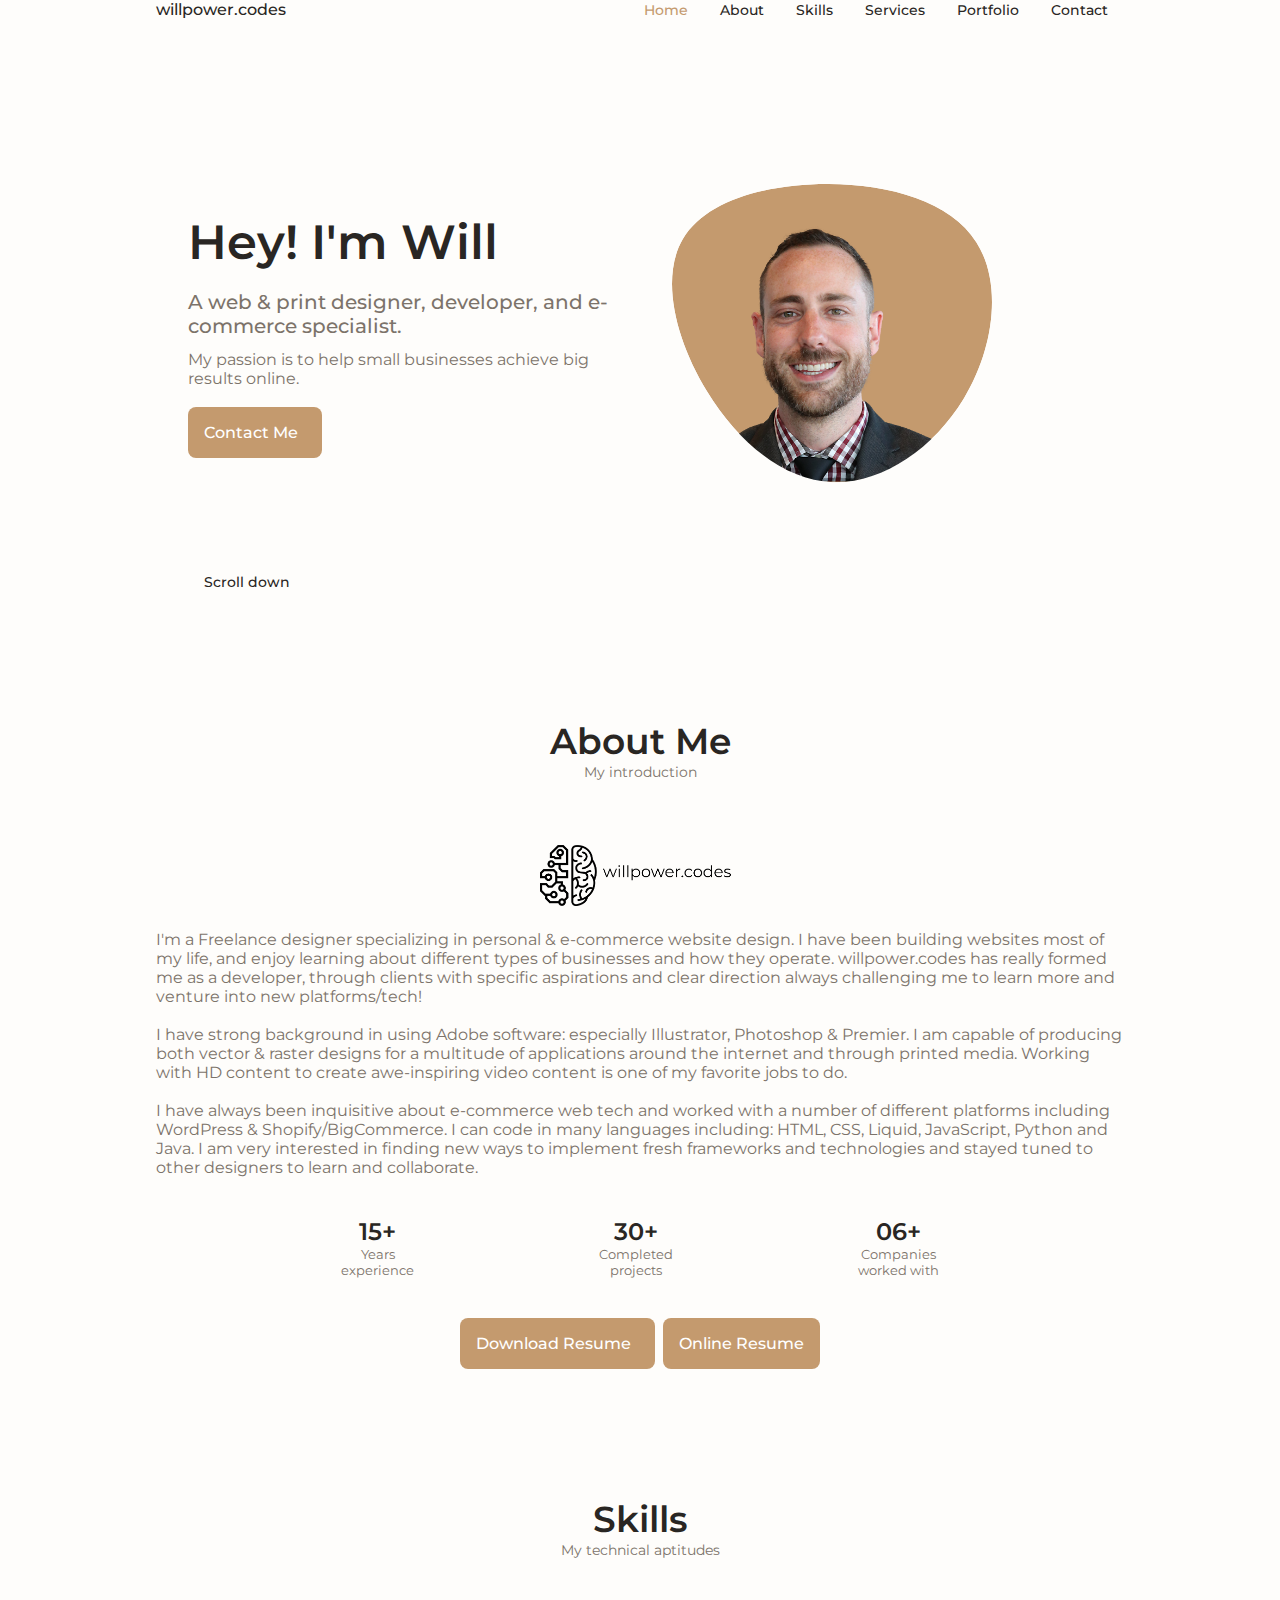
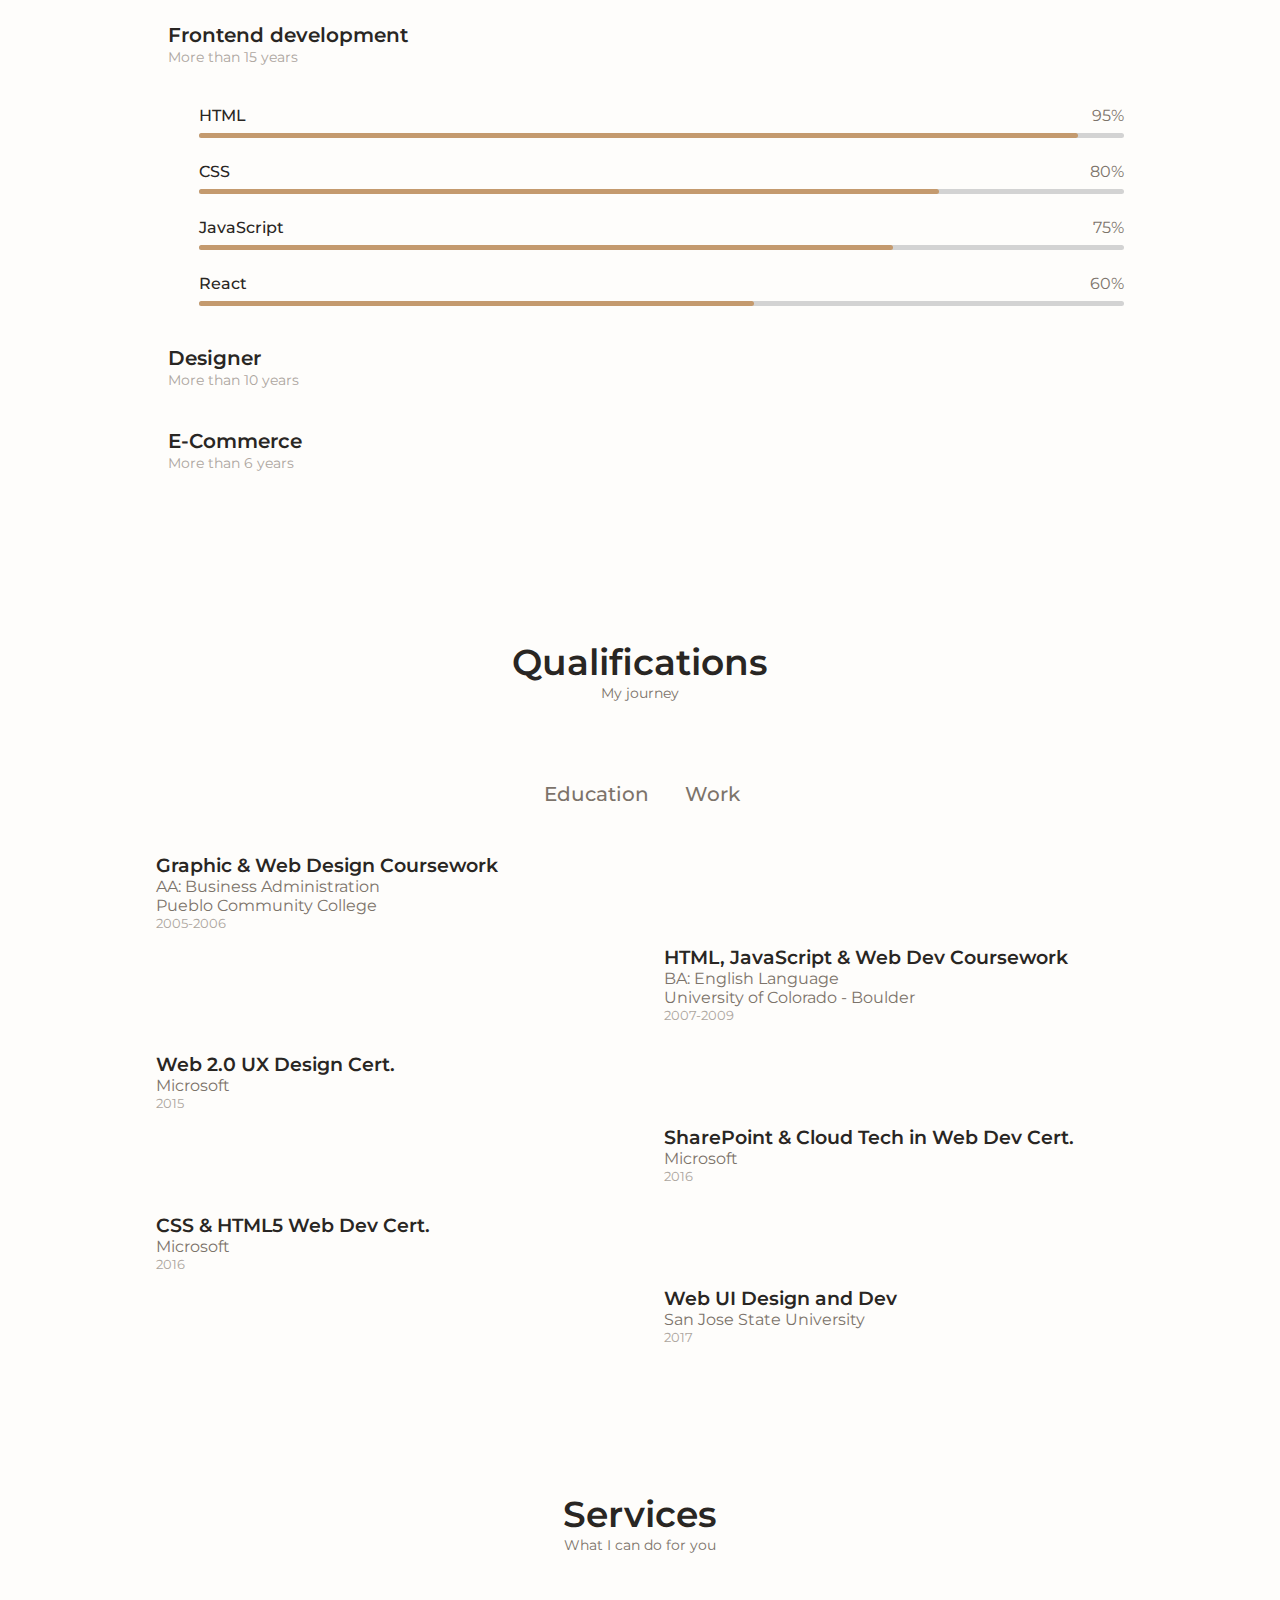
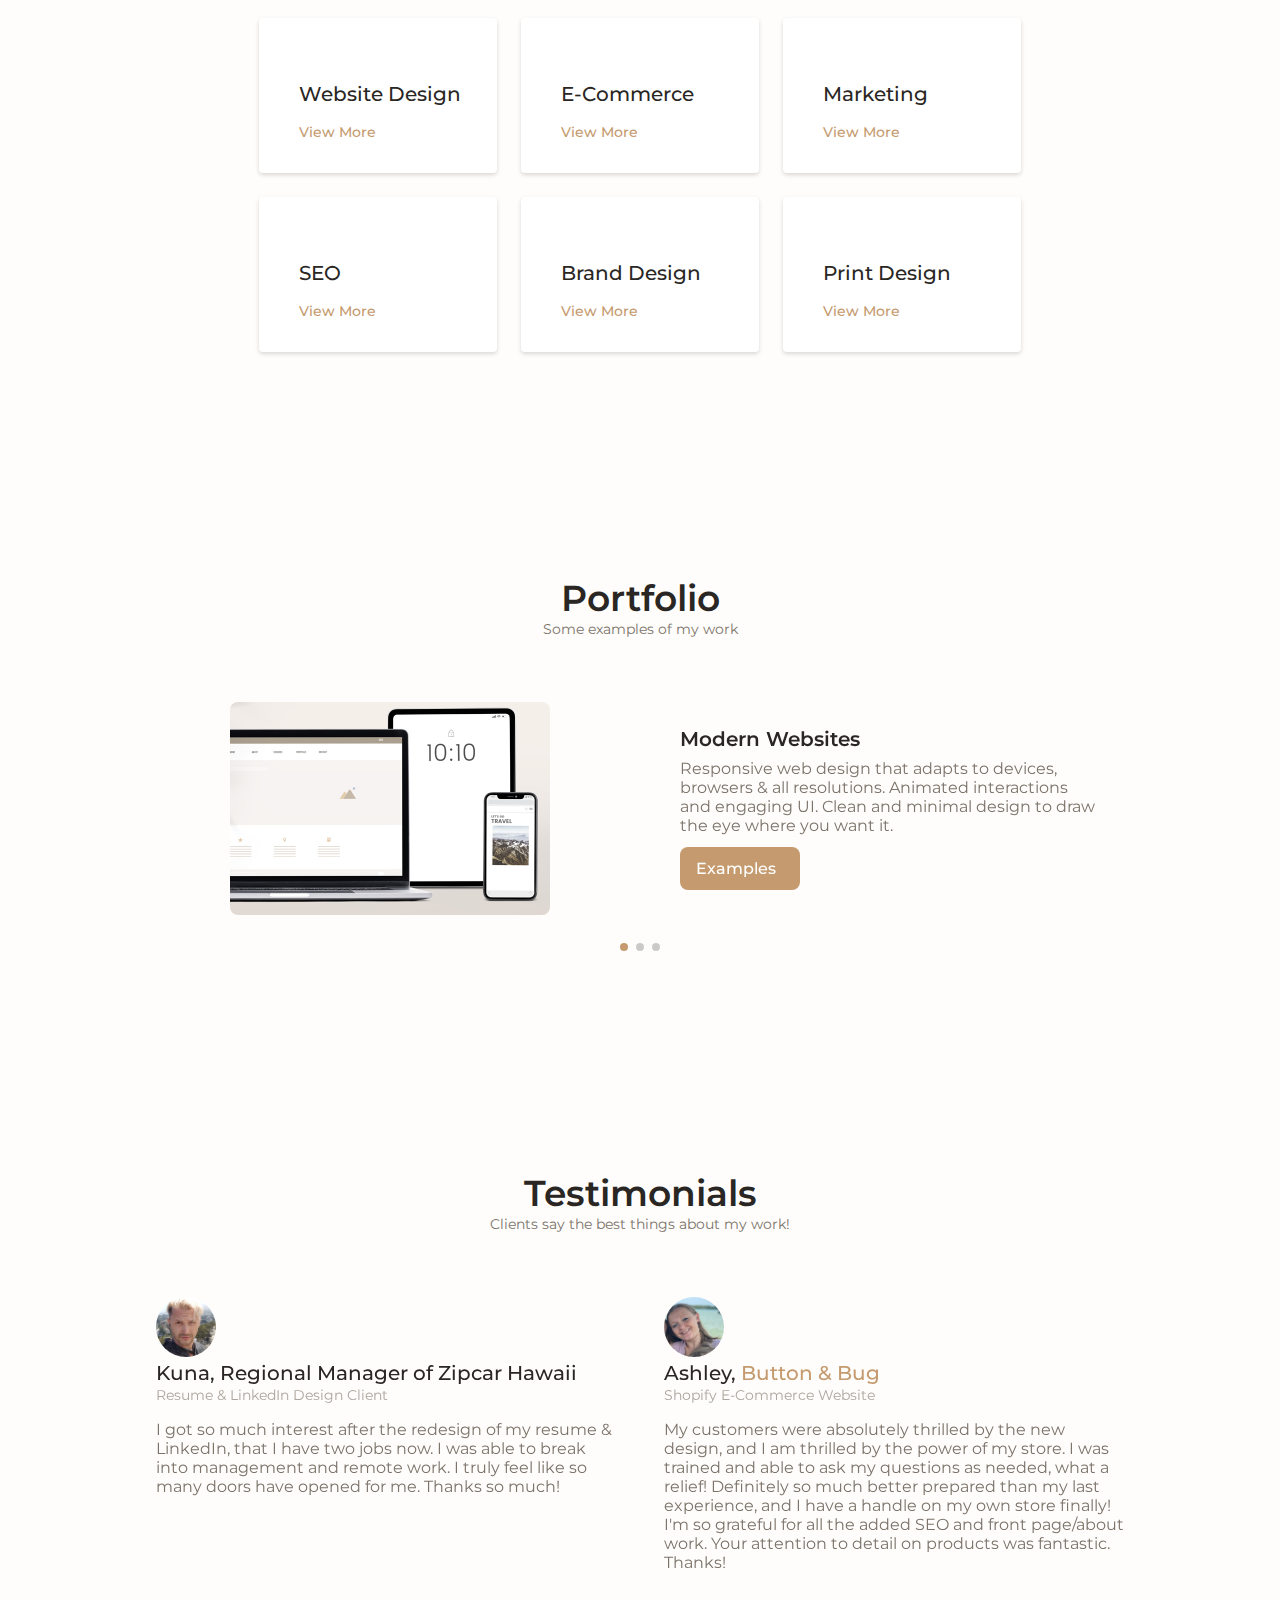
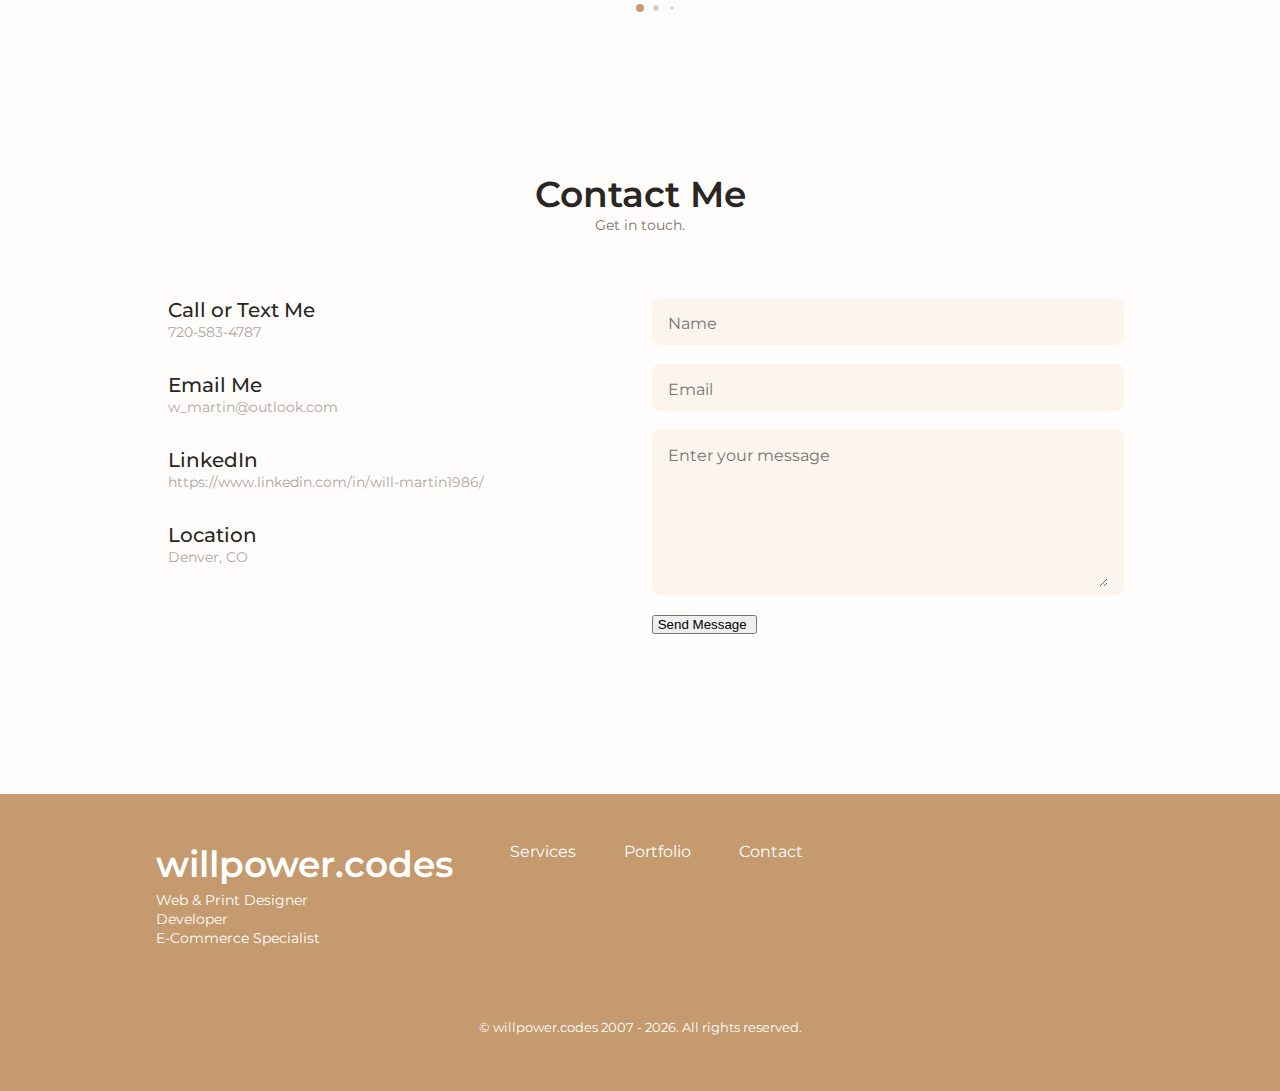
<file: index.html>
<!DOCTYPE html>
    <html lang="en"> 
    <head>
        <meta charset="UTF-8">
        <meta name="viewport" content="width=device-width, initial-scale=1.0">
        <link rel="icon" type="image/x-icon" href="assets/img/favicon.ico">

        <!--==================== UNICONS ====================-->
        <link rel="stylesheet" href="https://unicons.iconscout.com/release/v4.0.0/css/line.css">

        <!--==================== SWIPER CSS ====================-->
        <link rel="stylesheet" href="assets/css/swiper-bundle.min.css">

        <!--==================== CSS ====================-->
        <link rel="stylesheet" href="assets/css/styles.css">

        <title>willpower.codes</title>
    </head>
    <body>
        <!--==================== HEADER ====================-->
        <header class="header" id="header">
         <nav class="nav container">
            <a href="#" class="nav__logo">willpower.codes</a>

            <div class="nav__menu" id="nav-menu">
                <ul class="nav__list grid">
                    <li class="nav__item">
                        <a href="#home" class="nav__link active-link">
                            <i class="uil uil-estate nav__icon"></i> Home
                        </a>
                    </li>
                    <li class="nav__item">
                        <a href="#about" class="nav__link">
                            <i class="uil uil-user-circle nav__icon"></i> About
                        </a>
                    </li>
                    <li class="nav__item">
                        <a href="#skills" class="nav__link">
                            <i class="uil uil-file-edit-alt nav__icon"></i> Skills
                        </a>
                    </li>
                    <li class="nav__item">
                        <a href="#services" class="nav__link">
                            <i class="uil uil-briefcase-alt nav__icon"></i> Services
                        </a>
                    </li>
                    <li class="nav__item">
                        <a href="#portfolio" class="nav__link">
                            <i class="uil uil-image-v nav__icon"></i> Portfolio
                        </a>
                    </li>
                    <li class="nav__item">
                        <a href="#contact" class="nav__link">
                            <i class="uil uil-envelope nav__icon"></i> Contact
                        </a>
                    </li>
                </ul>
                <i class="uil uil-times nav__close" id="nav-close"></i>
            </div>
            <div class="nav__btns">
                <!--Dark/Light Mode-->
                <i class="uil uil-moon change-theme" id="theme-button"></i>

                <div class="nav__toggle" id="nav-toggle">
                    <i class="uil uil-bars"></i>
                </div>
            </div>
         </nav>
        </header>

        <!--==================== MAIN ====================-->
        <main class="main">
            <!--==================== HOME ====================-->
            <section class="home section" id="home">
                <div class="home__container container grid">
                    <div class="home__content grid">
                        <div class="home__social">
                            <a href="https://www.linkedin.com/in/will-martin1986/" target="_blank" class="home__social-icon">
                                <i class="uil uil-linkedin"></i>
                            </a>
                        </div>

                        <div class="home__img">
                            <svg class="home__blob" viewBox="0 0 200 187" xmlns="http://www.w3.org/2000/svg" xmlns:xlink="http://www.w3.org/1999/xlink">
                                <mask id="mask0" mask-type="alpha">
                                    <path d="M190.312 36.4879C206.582 62.1187 201.309 102.826 182.328 134.186C163.346 165.547
                                    130.807 187.559 100.226 186.353C69.6454 185.297 41.0228 161.023 21.7403 129.362C2.45775
                                    97.8511 -7.48481 59.1033 6.67581 34.5279C20.9871 10.1032 59.7028 -0.149132 97.9666
                                    0.00163737C136.23 0.303176 174.193 10.857 190.312 36.4879Z"/>
                                </mask>
                                <g mask="url(#mask0)">
                                    <path d="M190.312 36.4879C206.582 62.1187 201.309 102.826 182.328 134.186C163.346
                                    165.547 130.807 187.559 100.226 186.353C69.6454 185.297 41.0228 161.023 21.7403
                                    129.362C2.45775 97.8511 -7.48481 59.1033 6.67581 34.5279C20.9871 10.1032 59.7028
                                    -0.149132 97.9666 0.00163737C136.23 0.303176 174.193 10.857 190.312 36.4879Z"/>

                                    <image class="home__blob-img" x="12" y="16" href="assets/img/profile.png"/>
                                </g>
                            </svg>
                        </div>

                        <div class="home__data">
                            <h1 class="home__title">Hey! I'm Will</h1><br>
                            <h3 class="home__subtitle">A web & print designer, developer, and e-commerce specialist.</h3>
                            <p class="home_description">My passion is to help small businesses achieve big results online.</p><br>
                            <a href="#contact" class="button button--flex">
                                Contact Me <i class="uil uil-message button__icon"></i>
                            </a>
                        </div>
                    </div>

                    <div class="home__scroll">
                        <a href="#about" class="home__scroll-button button--flex">
                            <i class="uil uil-mouse-alt home__scroll-mouse"></i>
                            <span class="home__scroll-name">Scroll down</span>
                            <i class="uil uil-angle-down home__scroll-arrow"></i>
                        </a>
                    </div>
                </div>
            </section>

            <!--==================== ABOUT ====================-->
            <section class="about section" id="about">
                <h2 class="section__title">About Me</h2>
                <span class="section__subtitle">My introduction</span>


                <div class="about__container container grid">
                    <img src="assets/img/willpower_logo.png" alt="" class="about__img">

                    <div class="about__data">
                        <p class="about__description">
                        I'm a Freelance designer specializing in personal & e-commerce website design. I have been building websites most of my life, and enjoy learning about different types of businesses and how they operate. willpower.codes has really formed me as a developer, through clients with specific aspirations and clear direction always challenging me to learn more and venture into new platforms/tech!<br><br> I have strong background in using Adobe software: especially Illustrator, Photoshop & Premier. I am capable of producing both vector & raster designs for a multitude of applications around the internet and through printed media. Working with HD content to create awe-inspiring video content is one of my favorite jobs to do.<br><br> I have always been inquisitive about e-commerce web tech and worked with a number of different platforms including WordPress & Shopify/BigCommerce. I can code in many languages including: HTML, CSS, Liquid, JavaScript, Python and Java. I am very interested in finding new ways to implement fresh frameworks and technologies and stayed tuned to other designers to learn and collaborate.
                        </p>

                        <div class="about__info">
                            <div>
                                <span class="about__info-title">15+</span>
                                <span class="about__info-name">Years <br> experience</span>
                            </div>

                            <div>
                                <span class="about__info-title">30+</span>
                                <span class="about__info-name">Completed <br> projects</span>
                            </div>

                            <div>
                                <span class="about__info-title">06+</span>
                                <span class="about__info-name">Companies <br> worked with</span>
                            </div>
                        </div>

                        <div class="about__buttons">
                            <a href="assets/pdf/WilliamMartinResume2025.pdf" class="button button--flex" download>
                                Download Resume<i class="uil uil-import button__icon"></i>
                            </a> &nbsp;&nbsp;
                            <a href="https://tinyurl.com/williammartinresume" class="button button--flex" target="blank">
                                Online Resume  <i class="uil uil-external-link-alt"></i>
                            </a>
                        </div>
                        
                    </div>
                </div>
            </section>

            <!--==================== SKILLS ====================-->
            <section class="skills section" id="skills">
                <h2 class="section__title">Skills</h2>
                <span class="section__subtitle">My technical aptitudes</span>

                <div class="skills__container container grid">
                    
                        <!--==================== FRONT END SKILLS ====================-->
                        <div class="skills__content skills__open">
                            <div class="skills__header">
                                <i class="uil uil-brackets-curly skills__icon"></i>

                                <div>
                                    <h1 class="skills__title">Frontend development</h1>
                                    <span class="skills__subtitle">More than 15 years</span>
                                </div>

                                <i class="uil uil-angle-down skills__arrow"></i>
                            </div>

                            <div class="skills__list grid">
                                <div class="skills__data">
                                    <div class="skills__titles">
                                        <h3 class="skills__name">HTML</h3>
                                        <span class="skills__number">95%</span>
                                    </div>
                                    <div class="skills__bar">
                                        <span class="skills__percentage skills__html"></span>
                                    </div>
                                </div>

                                <div class="skills__data">
                                    <div class="skills__titles">
                                        <h3 class="skills__name">CSS</h3>
                                        <span class="skills__number">80%</span>
                                    </div>
                                    <div class="skills__bar">
                                        <span class="skills__percentage skills__css"></span>
                                    </div>
                                </div>

                                <div class="skills__data">
                                    <div class="skills__titles">
                                        <h3 class="skills__name">JavaScript</h3>
                                        <span class="skills__number">75%</span>
                                    </div>
                                    <div class="skills__bar">
                                        <span class="skills__percentage skills__js"></span>
                                    </div>
                                </div>

                                <div class="skills__data">
                                    <div class="skills__titles">
                                        <h3 class="skills__name">React</h3>
                                        <span class="skills__number">60%</span>
                                    </div>
                                    <div class="skills__bar">
                                        <span class="skills__percentage skills__react"></span>
                                    </div>
                                </div>

                            </div>
                        </div>

                        <!--==================== Design SKILLS ====================-->
                        <div class="skills__content skills__close">
                            <div class="skills__header">
                                <i class="uil uil-illustration skills__icon"></i>

                                <div>
                                    <h1 class="skills__title">Designer</h1>
                                    <span class="skills__subtitle">More than 10 years</span>
                                </div>

                                <i class="uil uil-angle-down skills__arrow"></i>
                            </div>

                            <div class="skills__list grid">
                                <div class="skills__data">
                                    <div class="skills__titles">
                                        <h3 class="skills__name">Photoshop</h3>
                                        <span class="skills__number">95%</span>
                                    </div>
                                    <div class="skills__bar">
                                        <span class="skills__percentage skills__photoshop"></span>
                                    </div>
                                </div>

                                <div class="skills__data">
                                    <div class="skills__titles">
                                        <h3 class="skills__name">Illustrator</h3>
                                        <span class="skills__number">80%</span>
                                    </div>
                                    <div class="skills__bar">
                                        <span class="skills__percentage skills__illustrator"></span>
                                    </div>
                                </div>

                                <div class="skills__data">
                                    <div class="skills__titles">
                                        <h3 class="skills__name">Sketch</h3>
                                        <span class="skills__number">65%</span>
                                    </div>
                                    <div class="skills__bar">
                                        <span class="skills__percentage skills__sketch"></span>
                                    </div>
                                </div>

                                <div class="skills__data">
                                    <div class="skills__titles">
                                        <h3 class="skills__name">WordPress</h3>
                                        <span class="skills__number">90%</span>
                                    </div>
                                    <div class="skills__bar">
                                        <span class="skills__percentage skills__wordpress"></span>
                                    </div>
                                </div>

                                <div class="skills__data">
                                    <div class="skills__titles">
                                        <h3 class="skills__name">Canva</h3>
                                        <span class="skills__number">95%</span>
                                    </div>
                                    <div class="skills__bar">
                                        <span class="skills__percentage skills__canva"></span>
                                    </div>
                                </div>

                            </div>
                        </div>

                        <!--==================== E-Commerce SKILLS ====================-->
                        <div class="skills__content skills__close">
                            <div class="skills__header">
                                <i class="uil uil-store skills__icon"></i>

                                <div>
                                    <h1 class="skills__title">E-Commerce</h1>
                                    <span class="skills__subtitle">More than 6 years</span>
                                </div>

                                <i class="uil uil-angle-down skills__arrow"></i>
                            </div>

                            <div class="skills__list grid">
                                <div class="skills__data">
                                    <div class="skills__titles">
                                        <h3 class="skills__name">E-Commerce<br>(Shopify/BigCommerce)</h3>
                                        <span class="skills__number">90%</span>
                                    </div>
                                    <div class="skills__bar">
                                        <span class="skills__percentage skills__platforms"></span>
                                    </div>
                                </div>

                                <div class="skills__data">
                                    <div class="skills__titles">
                                        <h3 class="skills__name">Omni-channel Marketplace Selling</h3>
                                        <span class="skills__number">85%</span>
                                    </div>
                                    <div class="skills__bar">
                                        <span class="skills__percentage skills__marketplaces"></span>
                                    </div>
                                </div>

                                <div class="skills__data">
                                    <div class="skills__titles">
                                        <h3 class="skills__name">Search Engine Optimization (SEO)</h3>
                                        <span class="skills__number">75%</span>
                                    </div>
                                    <div class="skills__bar">
                                        <span class="skills__percentage skills__seo"></span>
                                    </div>
                                </div>

                                <div class="skills__data">
                                    <div class="skills__titles">
                                        <h3 class="skills__name">Brand & Product Copywriting</h3>
                                        <span class="skills__number">95%</span>
                                    </div>
                                    <div class="skills__bar">
                                        <span class="skills__percentage skills__copywriting"></span>
                                    </div>
                                </div>

                                <div class="skills__data">
                                    <div class="skills__titles">
                                        <h3 class="skills__name">PPC Ads<br> (Google, Meta, etc.)</h3>
                                        <span class="skills__number">80%</span>
                                    </div>
                                    <div class="skills__bar">
                                        <span class="skills__percentage skills__ads"></span>
                                    </div>
                                </div>

                                <div class="skills__data">
                                    <div class="skills__titles">
                                        <h3 class="skills__name">Email Marketing, SMS/Newsletter</h3>
                                        <span class="skills__number">80%</span>
                                    </div>
                                    <div class="skills__bar">
                                        <span class="skills__percentage skills__email"></span>
                                    </div>
                                </div>

                            </div>
                        </div>

                    
                </div>
            </section>

            <!--==================== QUALIFICATION ====================-->
            <section class="qualification section">
                <h2 class="section__title">Qualifications</h2>
                <span class="section__subtitle">My journey</span>

                <div class="qualification__container container">
                    <div class="qualification__tabs">
                        <div class="qualification__button button--flex qualification__active" data-target="#education">
                            <i class="uil uil-graduation-cap qualification__icon"></i>
                            Education
                        </div>

                        <div class="qualification__button button--flex" data-target="#work">
                            <i class="uil uil-briefcase-alt qualification__icon"></i></i>
                            Work
                        </div>
                    </div>

                    <div class="qualification__sections">
                        <!--Education-->
                        <div class="qualification__content qualification__active" data-content id="education">

                            <!--Education 1, PCC-->
                            <div class="qualification__data">
                                <div>
                                    <h3 class="qualfication__title">Graphic & Web Design Coursework</h3>
                                    <span class="qualication__subtitle">AA: Business Administration <br> Pueblo Community College</span>
                                    <div class="qualification__calendar">
                                        <i class="uil uil-schedule"></i>
                                        2005-2006
                                    </div>
                                </div>

                                <div></div>
                            </div>
                            
                            <!--Qualification Seperator-->
                            <div class="qualification__seperator-icon">
                                <i class="uil uil-angle-down qualification__seperator"></i>
                                <br>
                            </div>

                            <!--Education 2, CU Boulder-->
                            <div class="qualification__data">
                                <div></div>

                                <div></div>

                                <div>
                                    <h3 class="qualfication__title">HTML, JavaScript & Web Dev Coursework</h3>
                                    <span class="qualication__subtitle">BA: English Language <br> University of Colorado - Boulder</span>
                                    <div class="qualification__calendar">
                                        <i class="uil uil-schedule"></i>
                                        2007-2009
                                    </div>
                                </div>
                            </div>

                            <!--Qualification Seperator-->
                            <div class="qualification__seperator-icon">
                                <br>
                                <i class="uil uil-angle-down qualification__seperator"></i>
                                <br>
                            </div>

                            <!--Education 3, Microsoft-->
                            <div class="qualification__data">
                                <div>
                                    <h3 class="qualfication__title">Web 2.0 UX Design Cert.</h3>
                                    <span class="qualication__subtitle">Microsoft</span>
                                    <div class="qualification__calendar">
                                        <i class="uil uil-schedule"></i>
                                        2015
                                    </div>
                                </div>

                                <div></div>
                            </div>

                            <!--Qualification Seperator-->
                            <div class="qualification__seperator-icon">
                                <i class="uil uil-angle-down qualification__seperator"></i>
                                <br>
                            </div>

                            <!--Education 4, Microsoft-->
                            <div class="qualification__data">
                                <div></div>

                                <div></div>

                                <div>
                                    <h3 class="qualfication__title">SharePoint & Cloud Tech in Web Dev Cert.</h3>
                                    <span class="qualication__subtitle">Microsoft</span>
                                    <div class="qualification__calendar">
                                        <i class="uil uil-schedule"></i>
                                        2016
                                    </div>
                                </div>
                            </div>

                            <!--Qualification Seperator-->
                            <div class="qualification__seperator-icon">
                                <br>
                                <i class="uil uil-angle-down qualification__seperator"></i>
                                <br>
                            </div>

                            <!--Education 5, Microsoft-->
                            <div class="qualification__data">
                                                             

                                <div>
                                    <h3 class="qualfication__title">CSS & HTML5 Web Dev Cert.</h3>
                                    <span class="qualication__subtitle">Microsoft</span>
                                    <div class="qualification__calendar">
                                        <i class="uil uil-schedule"></i>
                                        2016
                                    </div>
                                </div>

                                <div></div>
                            </div>

                            <!--Qualification Seperator-->
                            <div class="qualification__seperator-icon">
                                <i class="uil uil-angle-down qualification__seperator"></i>
                                <br>
                            </div>

                            <!--Education 6, San Jose State-->
                            <div class="qualification__data">
                                <div></div>

                                <div></div>
                                 
                                <div>
                                    <h3 class="qualfication__title">Web UI Design and Dev</h3>
                                    <span class="qualication__subtitle">San Jose State University</span>
                                    <div class="qualification__calendar">
                                        <i class="uil uil-schedule"></i>
                                        2017
                                    </div>
                                </div>

                                
                            </div>

                        </div>
                        <div><br></div>
                        <!--Work-->
                        <div class="qualification__content" data-content id="work">

                            <!--Work 1, willpower.codes-->
                            <div class="qualification__data">
                                <div>
                                    <h3 class="qualfication__title">willpower.codes</h3>
                                    <span class="qualication__subtitle">Freelance Web & Print Designer <br> Founded LLC, various projects</span>
                                    <div class="qualification__calendar">
                                        <i class="uil uil-schedule"></i>
                                        2007-2012
                                    </div>
                                </div>

                                <div></div>

                            </div>

                            <!--Qualification Seperator-->
                            <div class="qualification__seperator-icon">
                                <i class="uil uil-angle-down qualification__seperator"></i>
                                <br>
                            </div>

                            <!--Work 2, Microsoft-->
                            <div class="qualification__data">
                                <div></div>

                                <div>
                            
                                </div>

                                <div>
                                    <h3 class="qualfication__title">Microsoft</h3>
                                    <span class="qualication__subtitle">Business Administrator <br> Engineering Team Websites & Event Promotions Design</span>
                                    <div class="qualification__calendar">
                                        <i class="uil uil-schedule"></i>
                                        2012-2018
                                    </div>
                                </div>
                            </div>

                            <!--Qualification Seperator-->
                            <div class="qualification__seperator-icon">
                                <br>
                                <i class="uil uil-angle-down qualification__seperator"></i>
                                <br>
                            </div>

                            <!--Work 3, access.mobile-->
                            <div class="qualification__data">
                                <div>
                                    <h3 class="qualfication__title">access.mobile</h3>
                                    <span class="qualication__subtitle">Executive Assistant to the CEO <br> Brand, Marketing & Ad Design</span>
                                    <div class="qualification__calendar">
                                        <i class="uil uil-schedule"></i>
                                        2019-2020
                                    </div>
                                </div>

                                <div>
                                
                                </div>
                            </div>

                            <!--Qualification Seperator-->
                            <div class="qualification__seperator-icon">
                                <i class="uil uil-angle-down qualification__seperator"></i>
                                <br>
                            </div>

                            <!--Work 4, Little Colorado-->
                            <div class="qualification__data">
                                <div></div>

                                <div>
                                 
                                </div>

                                <div>
                                    <h3 class="qualfication__title">Little Colorado LLC</h3>
                                    <span class="qualication__subtitle">Marketing Manager <br> Brand, Website, Marketing & Social Media  Design & Management</span>
                                    <div class="qualification__calendar">
                                        <i class="uil uil-schedule"></i>
                                        2020-2022
                                    </div>
                                </div>
                            </div>

                            <!--Qualification Seperator-->
                            <div class="qualification__seperator-icon">
                                <br>
                                <i class="uil uil-angle-down qualification__seperator"></i>
                                <br>
                            </div>

                            <!--Work 5, willpower.codes-->
                            <div class="qualification__data">
                                <div>
                                    <h3 class="qualfication__title">willpower.codes</h3>
                                    <span class="qualication__subtitle">Reformed LLC to offer services for Web & Print Design, Web Development, E-Commerce, PPC Ads & Social Media</span>
                                    <div class="qualification__calendar">
                                        <i class="uil uil-schedule"></i>
                                        2023
                                    </div>
                                </div>

                                <div>
                                    
                                </div>
                            </div>

                        </div>
                    </div>
                </div>
            </section>

            <!--==================== SERVICES ====================-->
            <section class="services section" id="services">
                <h2 class="section__title">Services</h2>
                <span class="section__subtitle">What I can do for you</span>

                <div class="services__container container grid">
                    <!--Service 1, Website Design-->
                    <div class="services__content">
                        <div>
                            <i class="uil uil-web-grid-alt services__icon"></i>
                            <h3 class="services__title">Website Design</h3>
                        </div>

                        <span class="button button--flex button--small button--link services__button">
                            View More
                            <i class="uil uil-corner-up-right-alt button__icon"></i>
                        </span>

                        <div class="services__modal">
                            <div class="services__modal-content">
                                <h4 class="services__modal-title">Website Design, Web Development & Webmaster-on-Retainer Services.</h4>
                                <i class="uil uil-times services__modal-close"></i>

                                <ul class="services__modal-services grid">
                                    <li class="services__modal-service">
                                        <i class="uil uil-check-circle services__modal-icon"></i>
                                        <p>We meet and discuss your needs.</p>
                                    </li>
                                    <li class="services__modal-service">
                                        <i class="uil uil-check-circle services__modal-icon"></i>
                                        <p>I conceptualize & develop the front end of your website.</p>
                                    </li>
                                    <li class="services__modal-service">
                                        <i class="uil uil-check-circle services__modal-icon"></i>
                                        <p>Web pages are developed with rich content.</p>
                                    </li>
                                    <li class="services__modal-service">
                                        <i class="uil uil-check-circle services__modal-icon"></i>
                                        <p>I think about the user experience and make it intuitive.</p>
                                    </li>
                                    <li class="services__modal-service">
                                        <i class="uil uil-check-circle services__modal-icon"></i>
                                        <p>I position your branding and highlight your message.</p>
                                    </li>
                                    <li class="services__modal-service">
                                        <i class="uil uil-check-circle services__modal-icon"></i>
                                        <p>Your needs are met, and wishes granted~.</p>
                                    </li>
                                    <li class="services__modal-service">
                                        <i class="uil uil-check-circle services__modal-icon"></i>
                                        <p>Webmaster services to save you a lot of time updating your website!</p>
                                    </li>
                                </ul>
                            </div>
                        </div>
                    </div>
                    <!--Service 2, Ecommerce-->
                    <div class="services__content">
                        <div>
                            <i class="uil uil-shopping-bag services__icon"></i>
                            <h3 class="services__title">E-Commerce</h3>
                        </div>

                        <span class="button button--flex button--small button--link services__button">
                            View More
                            <i class="uil uil-corner-up-right-alt button__icon"></i>
                        </span>

                        <div class="services__modal">
                            <div class="services__modal-content">
                                <h4 class="services__modal-title">Fully-featured E-Commerce Stores.</h4>
                                <i class="uil uil-times services__modal-close"></i>

                                <ul class="services__modal-services grid">
                                    <li class="services__modal-service">
                                        <i class="uil uil-check-circle services__modal-icon"></i>
                                        <p>We discuss the needs of your store and select a platform for backend.</p>
                                    </li>
                                    <li class="services__modal-service">
                                        <i class="uil uil-check-circle services__modal-icon"></i>
                                        <p>Product catalog & collections built, metafields instantiated.</p>
                                    </li>
                                    <li class="services__modal-service">
                                        <i class="uil uil-check-circle services__modal-icon"></i>
                                        <p>Design of front page, product page, About, cart, checkout.</p>
                                    </li>
                                    <li class="services__modal-service">
                                        <i class="uil uil-check-circle services__modal-icon"></i>
                                        <p>I create or leverage your company branding and incorporate your message.</p>
                                    </li>
                                    <li class="services__modal-service">
                                        <i class="uil uil-check-circle services__modal-icon"></i>
                                        <p>You will get tours and training meetings to learn your new store inside and out.</p>
                                    </li>
                                    <li class="services__modal-service">
                                        <i class="uil uil-check-circle services__modal-icon"></i>
                                        <p>I will assist you with your setup, sales tax liability, and payments.</p>
                                    </li>
                                    <li class="services__modal-service">
                                        <i class="uil uil-check-circle services__modal-icon"></i>
                                        <p>Apps and custom development modules your store may want or need.</p>
                                    </li>
                                    <li class="services__modal-service">
                                        <i class="uil uil-check-circle services__modal-icon"></i>
                                        <p>Multi-channel marketplace & wholesale setup for your products.</p>
                                    </li>
                                </ul>
                            </div>
                        </div>
                    </div>
                    <!--Service 3, Marketing-->
                    <div class="services__content">
                        <div>
                            <i class="uil uil-megaphone services__icon"></i>
                            <h3 class="services__title">Marketing</h3>
                        </div>

                        <span class="button button--flex button--small button--link services__button">
                            View More
                            <i class="uil uil-corner-up-right-alt button__icon"></i>
                        </span>

                        <div class="services__modal">
                            <div class="services__modal-content">
                                <h4 class="services__modal-title">Marketing your product(s).</h4>
                                <i class="uil uil-times services__modal-close"></i>

                                <ul class="services__modal-services grid">
                                    <li class="services__modal-service">
                                        <i class="uil uil-check-circle services__modal-icon"></i>
                                        <p>PPC (Pay Per Click) Ads (Google, Meta, TikTok).</p>
                                    </li>
                                    <li class="services__modal-service">
                                        <i class="uil uil-check-circle services__modal-icon"></i>
                                        <p>Display Advertisements.</p>
                                    </li>
                                    <li class="services__modal-service">
                                        <i class="uil uil-check-circle services__modal-icon"></i>
                                        <p>Social Media Management and Content Creation.</p>
                                    </li>
                                    <li class="services__modal-service">
                                        <i class="uil uil-check-circle services__modal-icon"></i>
                                        <p>Email newsletter / marketing campaigns.</p>
                                    </li>
                                    <li class="services__modal-service">
                                        <i class="uil uil-check-circle services__modal-icon"></i>
                                        <p>Influencer & Affliates Coordination.</p>
                                    </li>
                                </ul>
                            </div>
                        </div>
                    </div>
                    <!--Service 4, SEO-->
                    <div class="services__content">
                        <div>
                            <i class="uil uil-search services__icon"></i>
                            <h3 class="services__title">SEO</h3>
                        </div>

                        <span class="button button--flex button--small button--link services__button">
                            View More
                            <i class="uil uil-corner-up-right-alt button__icon"></i>
                        </span>

                        <div class="services__modal">
                            <div class="services__modal-content">
                                <h4 class="services__modal-title">Optimizing your presence on the internet.</h4>
                                <i class="uil uil-times services__modal-close"></i>

                                <ul class="services__modal-services grid">
                                    <li class="services__modal-service">
                                        <i class="uil uil-check-circle services__modal-icon"></i>
                                        <p>Website speed optimization.</p>
                                    </li>
                                    <li class="services__modal-service">
                                        <i class="uil uil-check-circle services__modal-icon"></i>
                                        <p>SEO (Search Engine Optimization) for your website & product pages.</p>
                                    </li>
                                    <li class="services__modal-service">
                                        <i class="uil uil-check-circle services__modal-icon"></i>
                                        <p>Image optimization for your website & campaigns.</p>
                                    </li>
                                    <li class="services__modal-service">
                                        <i class="uil uil-check-circle services__modal-icon"></i>
                                        <p>Ranking analytics & strategy.</p>
                                    </li>
                                </ul>
                            </div>
                        </div>
                    </div>
                    <!--Service 5, Brand-->
                    <div class="services__content">
                        <div>
                            <i class="uil uil-user-circle services__icon"></i>
                            <h3 class="services__title">Brand Design</h3>
                        </div>

                        <span class="button button--flex button--small button--link services__button">
                            View More
                            <i class="uil uil-corner-up-right-alt button__icon"></i>
                        </span>

                        <div class="services__modal">
                            <div class="services__modal-content">
                                <h4 class="services__modal-title">Get the assets you need to tell your story.</h4>
                                <i class="uil uil-times services__modal-close"></i>

                                <ul class="services__modal-services grid">
                                    <li class="services__modal-service">
                                        <i class="uil uil-check-circle services__modal-icon"></i>
                                        <p>Logo Design.</p>
                                    </li>
                                    <li class="services__modal-service">
                                        <i class="uil uil-check-circle services__modal-icon"></i>
                                        <p>Branding Colors, UI/UX, Typography.</p>
                                    </li>
                                    <li class="services__modal-service">
                                        <i class="uil uil-check-circle services__modal-icon"></i>
                                        <p>Media & News Feature Pages/Materials.</p>
                                    </li>
                                    <li class="services__modal-service">
                                        <i class="uil uil-check-circle services__modal-icon"></i>
                                        <p>Stationery, Letterhead, Business Cards.</p>
                                    </li>
                                    <li class="services__modal-service">
                                        <i class="uil uil-check-circle services__modal-icon"></i>
                                        <p>Email Signatures, Employee Branding, Swag/Merch, Communications Branding.</p>
                                    </li>
                                </ul>
                            </div>
                        </div>
                    </div>
                    <!--Service 6, Print-->
                    <div class="services__content">
                        <div>
                            <i class="uil uil-print services__icon"></i>
                            <h3 class="services__title">Print Design</h3>
                        </div>

                        <span class="button button--flex button--small button--link services__button">
                            View More
                            <i class="uil uil-corner-up-right-alt button__icon"></i>
                        </span>

                        <div class="services__modal">
                            <div class="services__modal-content">
                                <h4 class="services__modal-title">Print it out and get it in front of people.</h4>
                                <i class="uil uil-times services__modal-close"></i>

                                <ul class="services__modal-services grid">
                                    <li class="services__modal-service">
                                        <i class="uil uil-check-circle services__modal-icon"></i>
                                        <p>Business Cards.</p>
                                    </li>
                                    <li class="services__modal-service">
                                        <i class="uil uil-check-circle services__modal-icon"></i>
                                        <p>Posters.</p>
                                    </li>
                                    <li class="services__modal-service">
                                        <i class="uil uil-check-circle services__modal-icon"></i>
                                        <p>Brochures.</p>
                                    </li>
                                    <li class="services__modal-service">
                                        <i class="uil uil-check-circle services__modal-icon"></i>
                                        <p>T-shirt/Apparel Designs.</p>
                                    </li>
                                    <li class="services__modal-service">
                                        <i class="uil uil-check-circle services__modal-icon"></i>
                                        <p>Newspaper/Magazine Advertisements.</p>
                                    </li>
                                    <li class="services__modal-service">
                                        <i class="uil uil-check-circle services__modal-icon"></i>
                                        <p>Flags, Yard Signs, Decals, Signicades.</p>
                                    </li>
                                    <li class="services__modal-service">
                                        <i class="uil uil-check-circle services__modal-icon"></i>
                                        <p>Invites, Announcements.</p>
                                    </li>
                                    <li class="services__modal-service">
                                        <i class="uil uil-check-circle services__modal-icon"></i>
                                        <p>Resumes/CVs.</p>
                                    </li>
                                </ul>
                            </div>
                        </div>
                    </div>
                </div>
            </section>

            <!--==================== PORTFOLIO ====================-->
            <section class="portfolio section" id="portfolio">
                <section class="portfolio section" id="portfolio">
                    <h2 class="section__title">Portfolio</h2>
                    <span class="section__subtitle">Some examples of my work</span>

                    <div class="portfolio__container container swiper-container">
                        <div class="swiper-wrapper">

                            <!--Portfolio 1-->
                            <div class="portfolio__content grid swiper-slide">
                                <img src="assets/img/portfolio1.jpg" alt="" class="portfolio__img">

                                <div class="portfolio__data">
                                    <h3 class="portfolio__title">Modern Websites</h3>
                                    <p class="portfolio__description">Responsive web design that adapts to devices, browsers & all resolutions. Animated interactions and engaging UI. Clean and minimal design to draw the eye where you want it.</p>
                                    <a href="gallery.html" class="button button--flex button--small portfolio__button">
                                        Examples 
                                        <i class="uil uil-arrow-right button__icon"></i>
                                    </a>
                                </div>
                            </div>

                            <!--Portfolio 2-->
                            <div class="portfolio__content grid swiper-slide">
                                <img src="assets/img/portfolio2.jpg" alt="" class="portfolio__img">

                                <div class="portfolio__data">
                                    <h3 class="portfolio__title">Brand Design</h3>
                                    <p class="portfolio__description">Logos, Letterhead, Media Pages, Signatures, Communications. Storytelling through brand image & color pallet packages.</p>
                                    <a href="gallery.html" class="button button--flex button--small portfolio__button">
                                        Examples
                                        <i class="uil uil-arrow-right button__icon"></i>
                                    </a>
                                </div>
                            </div>

                            <!--Portfolio 3-->
                            <div class="portfolio__content grid swiper-slide">
                                <img src="assets/img/portfolio3.jpg" alt="" class="portfolio__img">

                                <div class="portfolio__data">
                                    <h3 class="portfolio__title">E-Commerce Stores</h3>
                                    <p class="portfolio__description">Shopify, BigCommerce, Ecwid. Delivering product & SEO first E-Commerce design. Full back-end knowledge and store setup for tax & legal liabilities.</p>
                                    <a href="gallery.html" class="button button--flex button--small portfolio__button">
                                        Examples
                                        <i class="uil uil-arrow-right button__icon"></i>
                                    </a>
                                </div>
                            </div>
                        </div>

                        <!--Swiper Arrows-->
                        <div class="swiper-button-next">
                            <i class="uil uil-angle-right-b swiper-portfolio-icon"></i>
                        </div>
                        <div class="swiper-button-prev">
                            <i class="uil uil-angle-left-b swiper-portfolio-icon"></i>
                        </div>

                        <!--Swiper Pagination-->
                        <div class="swiper-pagination"></div>

                    </div>
                </section>
            </section>

            <!--==================== TESTIMONIALS ====================-->
            <section class="testimonial section">
                <section class="testimonial section">
                    <h2 class="section__title">Testimonials</h2>
                    <span class="section__subtitle">Clients say the best things about my work!</span>

                    <div class="testimonial__container container swiper-container">
                        <div class="swiper-wrapper">
                            <!--Testimonial 1-->
                            <div class="testimonial__content swiper-slide">
                                <div class="testimonial__data">
                                    <div class="testimonial__header">
                                        <img src="assets/img/testimonial1.jpg" alt="" class="testimonial__img">

                                        <div>
                                            <h3 class="testimonial__name">Kuna, Regional Manager of Zipcar Hawaii</h3>
                                            <span class="testimonial__client">Resume & LinkedIn Design Client</span>
                                        </div>
                                    </div>
                                    
                                    <div>
                                        <i class="uil uil-star testimonial__icon-star"></i>
                                        <i class="uil uil-star testimonial__icon-star"></i>
                                        <i class="uil uil-star testimonial__icon-star"></i>
                                        <i class="uil uil-star testimonial__icon-star"></i>
                                        <i class="uil uil-star testimonial__icon-star"></i>
                                    </div>
                                </div>

                                <p class="testimonial__description">I got so much interest after the redesign of my resume & LinkedIn, that I have two jobs now. I was able to break into management and remote work. I truly feel like so many doors have opened for me. Thanks so much!</p>
                            </div>

                            <!--Testimonial 2-->
                            <div class="testimonial__content swiper-slide">
                                <div class="testimonial__data">
                                    <div class="testimonial__header">
                                        <img src="assets/img/testimonial2.jpg" alt="" class="testimonial__img">

                                        <div>
                                            <h3 class="testimonial__name">Ashley, <a href="https://www.buttonandbug.com" target="_blank" class="button--link">Button & Bug</a></h3>
                                            <span class="testimonial__client">Shopify E-Commerce Website</span>
                                        </div>
                                    </div>

                                    <div>
                                        <i class="uil uil-star testimonial__icon-star"></i>
                                        <i class="uil uil-star testimonial__icon-star"></i>
                                        <i class="uil uil-star testimonial__icon-star"></i>
                                        <i class="uil uil-star testimonial__icon-star"></i>
                                        <i class="uil uil-star testimonial__icon-star"></i>
                                    </div>
                                </div>

                                <p class="testimonial__description">My customers were absolutely thrilled by the new design, and I am thrilled by the power of my store. I was trained and able to ask my questions as needed, what a relief! Definitely so much better prepared than my last experience, and I have a handle on my own store finally! I'm so grateful for all the added SEO and front page/about work. Your attention to detail on products was fantastic. Thanks!</p>
                            </div>

                            <!--Testimonial 3-->
                            <div class="testimonial__content swiper-slide">
                                <div class="testimonial__data">
                                    <div class="testimonial__header">
                                        <img src="assets/img/testimonial4.jpg" alt="" class="testimonial__img">

                                        <div>
                                            <h3 class="testimonial__name">River, Music Director & Instructor</h3>
                                            <span class="testimonial__client">Business Cards</span>
                                        </div>
                                    </div>

                                    <div>
                                        <i class="uil uil-star testimonial__icon-star"></i>
                                        <i class="uil uil-star testimonial__icon-star"></i>
                                        <i class="uil uil-star testimonial__icon-star"></i>
                                        <i class="uil uil-star testimonial__icon-star"></i>
                                        <i class="uil uil-star testimonial__icon-star"></i>
                                    </div>
                                </div>

                                <p class="testimonial__description">My entire business really turned around because people would always want to hang onto my card. I was able to leave some everywhere I went and organically promote myself. I have so much work now... I don't know what to do with it. Thanks so much!</p>
                            </div>

                            <!--Testimonial 4-->
                            <div class="testimonial__content swiper-slide">
                                <div class="testimonial__data">
                                    <div class="testimonial__header">
                                        <img src="assets/img/testimonial3.jpg" alt="" class="testimonial__img">

                                        <div>
                                            <h3 class="testimonial__name">Noelle & Bill, <a href="https://www.littlecolorado.com" target="_blank" class="button--link">Little Colorado</a></h3>
                                            <span class="testimonial__client">E-Commerce Website, PPC, Marketing, and Social Media Client</span>
                                        </div>
                                    </div>

                                    <div>
                                        <i class="uil uil-star testimonial__icon-star"></i>
                                        <i class="uil uil-star testimonial__icon-star"></i>
                                        <i class="uil uil-star testimonial__icon-star"></i>
                                        <i class="uil uil-star testimonial__icon-star"></i>
                                        <i class="uil uil-star testimonial__icon-star"></i>
                                    </div>
                                </div>

                                <p class="testimonial__description">Will has done so much for us. We are omni-channel marketplace capable, we have strong PPC Ad campaigns generating new leads and sales, our social media has never looked better, and our website is a dream come true. We really felt like we could trust Will to do anything we needed.</p>
                            </div>

                            <!--Testimonial 5-->
                            <div class="testimonial__content swiper-slide">
                                <div class="testimonial__data">
                                    <div class="testimonial__header">
                                        <img src="assets/img/testimonial5.jpg" alt="" class="testimonial__img">

                                        <div>
                                            <h3 class="testimonial__name">Sara, <a href="https://www.accessmobile.io" target="_blank" class="button--link">access.mobile</a></h3>
                                            <span class="testimonial__client">Webmaster, Digital/Print Ads, Media Page, and Letterhead</span>
                                        </div>
                                    </div>

                                    <div>
                                        <i class="uil uil-star testimonial__icon-star"></i>
                                        <i class="uil uil-star testimonial__icon-star"></i>
                                        <i class="uil uil-star testimonial__icon-star"></i>
                                        <i class="uil uil-star testimonial__icon-star"></i>
                                        <i class="uil uil-star testimonial__icon-star"></i>
                                    </div>
                                </div>

                                <p class="testimonial__description">Will did everything we asked him to and more!</p>
                            </div>
                        </div>
                        
                        <!--Pagination-->
                        <div class="swiper-pagination swiper-pagination-testimonial"></div>

                    </div>
                </section>
            </section>

            <!--==================== CONTACT ME ====================-->
            <section class="contact section" id="contact">
                <h2 class="section__title">Contact Me</h2>
                <span class="section__subtitle">Get in touch.</span>

                <div class="contact__container container grid">
                    <div>
                        <div class="contact__information">
                            <i class="uil uil-phone contact__icon"></i>

                            <div>
                                <h3 class="contact__title">Call or Text Me</h3>
                                <span class="contact__subtitle">720-583-4787</span>
                            </div>
                        </div>

                        <div class="contact__information">
                            <i class="uil uil-fast-mail contact__icon"></i>

                            <div>
                                <h3 class="contact__title">Email Me</h3>
                                <span class="contact__subtitle">w_martin@outlook.com</span>
                            </div>
                        </div>

                        <div class="contact__information">
                            <i class="uil uil-linkedin contact__icon"></i>

                            <div>
                                <h3 class="contact__title">LinkedIn</h3>
                                <span class="contact__subtitle">https://www.linkedin.com/in/will-martin1986/</span>
                            </div>
                        </div>

                        <div class="contact__information">
                            <i class="uil uil-map contact__icon"></i>

                            <div>
                                <h3 class="contact__title">Location</h3>
                                <span class="contact__subtitle">Denver, CO</span>
                            </div>
                        </div>
                    </div>                 
                    
                        <!--Form Submit-->
                        <form action="https://formsubmit.co/w_martin@outlook.com" method="POST" class="contact__form">
                            <div class="contact__inputs grid"></div>
                                <div class="contact__content">
                                    <input type="text" name="Name" placeholder="Name" required class="contact__input">
                                </div>
                                <div><br></div>
                                <div class="contact__content">
                                    <input type="email" name="Email" placeholder="Email" required class="contact__input">
                                </div>
                                <div><br></div>
                                <div class="contact__content">
                                    <textarea name="Message" id="Message" cols="1" rows="7" placeholder="Enter your message" class="contact__input"></textarea>
                                </div>
                                <div><br></div>
                                <div>
                                    <button type="submit" class="button--flex">&nbsp;Send Message <i class="uil uil-message button__icon"></i>
                                    </button>
                                </div>
                            </div>    
                        </form>
                    

                </div>
            </section>
        </main>

        <!--==================== FOOTER ====================-->
        <footer class="footer">
            <div class="footer__bg">
                <div class="footer__container container grid">
                    <div>
                        <a href="#"><h1 class="footer__title">willpower.codes</h1></a>
                        <span class="footer__subtitle">Web & Print Designer<br>Developer<br>E-Commerce Specialist</span>
                    </div>

                    <ul class="footer__links">
                        <li>
                            <a href="#services" class="footer__links">Services</a>
                        </li>
                        <li>
                            <a href="#portfolio" class="footer__links">Portfolio</a>
                        </li>
                        <li>
                            <a href="#contact" class="footer__links">Contact</a>
                        </li>
                    </ul>

                    <div class="footer__socials">
                        <a href="https://www.linkedin.com/in/will-martin1986/" class="footer__social"><i class="uil uil-linkedin"></i></a>
                    </div>
                </div>

                <p class="footer__copy">&#169; willpower.codes 2007 - <script>document.write(new Date().getFullYear())</script>. All rights reserved.</p>
            </div>
        </footer>

        <!--==================== SCROLL TOP ====================-->
        <a href="#" class="scrollup" id="scroll-up">
            <i class="uil uil-top-arrow-from-top scrollup__icon"></i>
        </a>

        <!--==================== SWIPER JS ====================-->
        <script src="assets/js/swiper-bundle.min.js"></script>

        <!--==================== MAIN JS ====================-->
        <script src="assets/js/main.js"></script>
    </body>
</html>
</file>
<file: assets/css/styles.css>
/*==================== GOOGLE FONTS ====================*/
  @import url('https://fonts.googleapis.com/css2?family=Montserrat:wght@300;400;500;600&display=swap');

/*==================== VARIABLES CSS ====================*/
:root {
    --header-height: 3rem;

    /*========== Colors ==========*/
    /*Change one color, change them all*/
    --hue-color: 31; /*Brown 31*/

    /* HSL color mode */
    --first-color: hsl(var(--hue-color), 42%, 60%);
    --first-color-second: hsl(var(--hue-color), 42%, 60%);
    --first-color-alt: hsl(var(--hue-color), 57%, 53%);
    --first-color-lighter: hsl(var(--hue-color), 92%, 85%);
    --title-color: hsl(var(--hue-color), 8%, 15%);
    --text-color: hsl(var(--hue-color), 8%, 45%);
    --text-color-light: hsl(var(--hue-color), 8%, 65%);
    --input-color: hsl(var(--hue-color), 70%, 96%);
    --body-color: hsl(var(--hue-color), 60%, 99%);
    --container-color: #fff;
    --scroll-bar-color: hsl(var(--hue-color), 12%, 90%);
    --scroll-thumb-color: hsl(var(--hue-color), 12%, 80%);

    /*========== Font and typography ==========*/
    --body-font: 'Montserrat', sans-serif;

    /* .5rem = 8px, 1rem = 16px, 1.5rem = 24px ... */
    --big-font-size: 2rem;
    --h1-font-size: 1.5rem;
    --h2-font-size: 1.25rem;
    --h3-font-size: 1.125rem;
    --normal-font-size: .938rem;
    --small-font-size: .813rem;
    --smaller-font-size: .75rem;

    /*========== Font weight ==========*/
    --font-medium: 500;
    --font-semi-bold: 600;

    /*========== Margin Bottom ==========*/
    /* .25rem = 4px, .5rem = 8px, .75rem = 12px ... */
    --mb-0-25: .25rem;
    --mb-0-5: .5rem;
    --mb-0-75: .75rem;
    --mb-1: 1rem;
    --mb-1-5: 1.5rem;
    --mb-2: 2rem;
    --mb-2-5: 2.5rem;
    --mb-3: 3rem;

    /*========== z index ==========*/
    --z-tooltip: 10;
    --z-fixed: 100;
    --z-modal: 1000;
}

/* Font size for large devices */
@media screen and (min-width: 968px) {
    :root {
        --big-font-size: 3rem;
        --h1-font-size: 2.25rem;
        --h2-font-size: 1.5rem;
        --h3-font-size: 1.25rem;
        --normal-font-size: 1rem;
        --small-font-size: .875rem;
        --smaller-font-size: .813rem;
    }
}

/*========== Variables Dark theme ==========*/
body.dark-theme{
  /*--HSL Color Mode*/
  --first-color-second: hsl(var(--hue-color), 30%, 8%);
  --title-color: hsl(var(--hue-color), 8%, 95%);
  --text-color: hsl(var(--hue-color), 8%, 75%);
  --input-color: hsl(var(--hue-color), 29%, 16%);
  --body-color: hsl(var(--hue-color), 28%, 12%);
  --container-color: hsl(var(--hue-color), 29%, 16%);
  --scroll-bar-color: hsl(var(--hue-color), 12%, 48%);
  --scroll-thumb-color: hsl(var(--hue-color), 12%, 36%);
}

body.dark-theme img.about__img{
  filter: invert(100%);
}

body.dark-theme .swiper-pagination-bullet{
  background-color: #FFF;
}

body.dark-theme .swiper-pagination-bullet-active{
  background-color: var(--first-color);
}

/*========== Button Dark/Light ==========*/
.nav__btns{
  display: flex;
  align-items: center;
}

.change-theme{
  font-size: 1.25rem;
  color: var(--title-color);
  margin-right: var(--mb-1);
  cursor: pointer;
}

.change-theme:hover{
  color: var(--first-color);
}

/*==================== BASE ====================*/
* {
  box-sizing: border-box;
  padding: 0;
  margin: 0;
}

html {
  scroll-behavior: smooth;
}

body {
  margin: 0 0 var(--header-height) 0;
  font-family: var(--body-font);
  font-size: var(--normal-font-size);
  background-color: var(--body-color);
  color: var(--text-color);
}

h1, h2, h3, h4 {
  color: var(--title-color);
  font-weight: var(--font-semi-bold);
}

ul {
  list-style: none;
}

a {
  text-decoration: none;
}

img {
  max-width: 100%;
  height: auto;
}

/*==================== REUSABLE CSS CLASSES ====================*/
.section {
  padding: 2rem 0 4rem;
}

.section__title {
  font-size: var(--h1-font-size);
  color: var(--title-color);
}

.section__subtitle {
  display: block;
  font-size: var(--small-font-size);
  margin-bottom: var(--mb-3);
}

.section__title, 
.section__subtitle {
  text-align: center;
}

/*==================== LAYOUT ====================*/
.container {
  max-width: 968px;
  margin-left: var(--mb-1-5);
  margin-right: var(--mb-1-5);
}

.grid {
  display: grid;
  gap: 1.5rem;
}

.header {
  width: 100%;
  position: fixed;
  bottom: 0;
  left: 0;
  z-index: var(--z-fixed);
  background-color: var(--body-color);
}

/*==================== NAV ====================*/
.nav{
  max-width:968px;
  height: var(--header-height);
  display:flex;
  justify-content: space-between;
  align-items: center;
}

.nav__logo,
.nav__toggle{
  color: var(--title-color);
  font-weight: var(--font-medium);
}

.nav__logo:hover{
  color: var(--first-color);

}

.nav__toggle{
  font-size: 1.1rem;
  cursor: pointer;
}

.nav__toggle:hover{
  color: var(--first-color);

}

@media screen and (max-width: 767px){
  .nav__menu{
    position:fixed;
    bottom: -100%;
    left: 0;
    width: 100%;
    background-color: var(--body-color);
    padding: 2rem 1.5rem 4rem;
    box-shadow: 0 -1px 4px rgba(0,0,0,0.15);
    border-radius: 1.5rem 1.5rem 0 0;
    transition: .3s;
  }
}

.nav__list{
  grid-template-columns: repeat(3, 1fr);
  gap: 2rem;
}

.nav__link{
  display: flex;
  flex-direction: column;
  align-items: center;
  font-size: var(--small-font-size);
  color: var(--title-color);
  font-weight: var(--font-medium);
}

.nav__link:hover{
  color: var(--first-color);
}

.nav__icon{
  font-size: 1.2rem;
}

.nav__close{
  position: absolute;
  right: 1.3rem;
  bottom: .5rem;
  font-size: 1.5rem;
  cursor: pointer;
  color: var(--first-color);
}

.nav__close:hover{
  color: var(--first-color-alt);
}

/* show menu */

.show-menu{
  bottom: 0;
}


/* Active link */

.active-link{
  color: var(--first-color);
}


/* Change background header */

.scroll-header{
  box-shadow: 0 -1px 4px rgba(0,0,0,.15);
}

/*==================== HOME ====================*/
.home__container{
  gap: 1rem;
}

.home__content{
  grid-template-columns: .5fr 3fr;
  padding-top: 3.5rem;
  align-items: center;
}

.home__social{
  display: grid;
  grid-template-columns: max-content;
  row-gap: 1rem;
}

.home__social-icon{
  font-size: 1.25rem;
  color: var(--first-color);
}

.home__social-icon:hover{
  color: var(--first-color-alt);
}

.home__blob{
  width: 200px;
  fill: var(--first-color);
}

.home__blob-img{
  width: 170px;
}

.home__data{
  grid-column: 1/3;
}

.home__title{
  font-size: var(--big-font-size);
}

.home__subtitle{
  font-size: var(--h3-font-size);
  color: var(--text-color);
  font-weight: var(--font-medium);
  margin-bottom: var(--mb-0-75);
}

.home__description{
  margin-bottom: var(--mb-0-25);
}

.home__scroll{
  display: none;
}

.home__scroll-button{
  color: var(--first-color);
  transition: .3s;
}

.home__scroll-button:hover{
  transform: translateY(.25rem);
}

.home__scroll-mouse{
  font-size: 2rem;
}

.home__scroll-name{
  font-size: var(--small-font-size);
  color: var(--title-color);
  font-weight: var(--font-medium);
  margin-right: var(--mb-0-25);
}

.home__scroll-arrow{
  font-size: 1.25rem;
}

/*==================== BUTTONS ====================*/
.button{
  display: inline-block;
  background-color: var(--first-color);
  color: #fff;
  padding: 1rem;
  border-radius: .5rem;
  font-weight: var(--font-medium);
}

.button:hover{
  background-color: var(--first-color-alt);
}

.button__icon{
  font-size: 1.25rem;
  margin-left: var(--mb-0-5);
  transition: .3s;
}

.button--flex{
  display:inline-flex;
  align-items: center;
}

.button--small{
  padding: .75rem 1rem;
}

.button--link{
  padding: 0;
  background-color: transparent;
  color: var(--first-color);
}

.button--link:hover{
  background-color: transparent;
  color: var(--first-color-alt);
}


/*==================== ABOUT ====================*/
.about__img{
  width: 200px;
  border-radius: .5rem;
  justify-self: center;
  align-self: center;
  filter: invert(0%);
}

.about__description{
  text-align: center;
  margin-bottom: var(--mb-2-5);
}

.about__info{
  display: flex;
  justify-content: space-evenly;
  margin-bottom: var(--mb-2-5);
}

.about__info-title{
  font-size: var(--h2-font-size);
  font-weight: var(--font-semi-bold);
  color: var(--title-color);
}

.about__info-name{
  font-size: var(--smaller-font-size);
}

.about__info-title,
.about__info-name{
  display: block;
  text-align: center;
}

.about__buttons{
  display: flex;
  justify-content: center;
}

/*==================== SKILLS ====================*/
.skills__container{
  row-gap: 0;
}

.skills__header{
  display:flex;
  align-items: center;
  margin-bottom: var(--mb-2-5);
  cursor: pointer;
}

.skills__icon,
.skills__arrow{
  font-size: 2rem;
  color: var(--first-color);
}

.skills__icon{
  margin-right: var(--mb-0-75);
}

.skills__title{
  font-size: var(--h3-font-size);
}

.skills__subtitle{
  font-size: var(--small-font-size);
  color: var(--text-color-light);
}

.skills__arrow{
  margin-left: auto;
  transition: .4s;
}

.skills__list{
  row-gap: 1.5rem;
  padding-left: 2.7rem;
}

.skills__titles{
  display: flex;
  justify-content: space-between;
  margin-bottom: var(--mb-0-5);
}

.skills__name{
  font-size: var(--normal-font-size);
  font-weight: var(--font-medium);
}

.skills__bar,
.skills__percentage{
  height: 5px;
  border-radius: .25rem;
}

.skills__bar{
  background-color: lightgray;
}

.skills__percentage{
  display: block;
  background-color: var(--first-color);
}

.skills__html{
  width: 95%;
}

.skills__css{
  width: 80%;
}

.skills__js{
  width: 75%;
}

.skills__react{
  width: 60%;
}

.skills__platforms{
  width: 90%;
}

.skills__marketplaces{
  width: 85%;
}

.skills__seo{
  width: 75%;
}

.skills__copywriting{
  width: 95%;
}

.skills__ads{
  width: 80%;
}

.skills__email{
  width: 80%;
}

.skills__photoshop{
  width: 95%;
}

.skills__illustrator{
  width: 80%;
}

.skills__sketch{
  width: 65%;
}

.skills__wordpress{
  width: 90%;
}

.skills__canva{
  width: 95%;
}

.skills__close .skills__list{
  height: 0;
  overflow: hidden;
}

.skills__open .skills__list{
  height: max-content;
  margin-bottom: var(--mb-2-5);
}

.skills__open .skills__arrow{
  transform: rotate(-180deg);
}

/*==================== QUALIFICATION ====================*/
.qualification__tabs{
  display: flex;
  justify-content: space-evenly;
  margin-bottom: var(--mb-2);
}

.qualification__button{
  font-size: var(--h3-font-size);
  font-weight: var(--font-medium);
  cursor: pointer;
}

.qualification__button:hover{
  color: var(--first-color);
}

.qualification__icon{
  font-size: 1.8rem;
  margin-right: var(--mb-0-25);
}

.qualification__data{
  display: grid;
  grid-template-columns: 1fr max-content 1fr;
  column-gap: 1.5rem;
}

.qualification__title{
  display: flex;
  font-size: var(--normal-font-size);
  font-weight: var(--font-medium);
}

.qualification__subtitle{
  display: inline-block;
  font-size: var(--small-font-size);
  margin-bottom: var(--mb-1);
}

.qualification__calendar{
  font-size: var(--smaller-font-size);
  color: var(--text-color-light);
}

.qualification [data-content]{
  display: none;
}

.qualification__active[data-content]{
  display: block;
}

.qualification__seperator{
  display: flex;
  justify-content: space-evenly;
  margin-bottom: 0;
}

.qualification__seperator-icon{
  font-size: .8rem;
  margin-right: var(--mb-0-25);
}

/*==================== SERVICES ====================*/
.services__container{
  gap: 1.5rem;
  grid-template-columns: repeat(2, 1fr);
}

.services__content{
  position: relative;
  background-color: var(--container-color);
  padding: 3.5rem .5rem 1.25rem 1.5rem;
  border-radius: .25rem;
  box-shadow: 0 2px 4px rgba(0,0,0,.15);
  transition: .3s;
}

.services__content:hover{
  box-shadow: 0 4px 8px rgba(0,0,0,.15);
}

.services__icon{
  display: block;
  font-size: 1.5rem;
  color: var(--first-color);
  margin-bottom: var(--mb-1);
}

.services__title{
  font-size: var(--h3-font-size);
  margin-bottom: var(--mb-1);
  font-weight: var(--font-medium);
}

.services__button{
  cursor: pointer;
  font-size: var(--small-font-size);
}

.services__button:hover .button__icon{
  transform: translateX(.25rem);
}

.services__modal{
  position: fixed;
  top: 0;
  left: 0;
  right: 0;
  bottom: 0;
  background-color: rgba(0,0,0,.5);
  display: flex;
  align-items: center;
  justify-content: center;
  padding: 0 1rem;
  z-index: var(--z-modal);
  opacity: 0;
  visibility: hidden;
  transition: .3s;
}

.services__modal-content{
  position: relative;
  background-color: var(--container-color);
  padding: 1.5rem;
  border-radius: .5rem;
}

.services__modal-services{
  row-gap: 1rem;
}

.services__modal-service{
  display: flex;
}

.services__modal-title{
  font-size: var(--h3-font-size);
  font-weight: var(--font-medium);
  margin-bottom: var(--mb-1-5);
  margin-right: 10px;
}

.services__modal-close{
  position: absolute;
  top: 1rem;
  right: 1rem;
  font-size: 1.5rem;
  color: var(--first-color);
  cursor: pointer;
}

.services__modal-icon{
  color: var(--first-color);
  margin-right: var(--mb-0-25);
}


/* Active Modal */
.active-modal{
  opacity: 1;
  visibility: visible;
}

/*==================== PORTFOLIO ====================*/
.portfolio__container{
  overflow: initial;
}

.portfolio__content{
  padding: 0 1.5rem;
}

.portfolio__img{
  width: 265px;
  border-radius: .5rem;
  justify-self: center;
}

.portfolio__title{
  font-size: var(--h3-font-size);
  margin-bottom: var(--mb-0-5);
}

.portfolio__description{
  margin-bottom: var(--mb-0-75);
}

.portfolio__button:hover .button__icon{
  transform: translateX(.25rem);
}

.swiper-button-prev::after,
.swiper-button-next::after{
  content: '';
}

.swiper-portfolio-icon{
  font-size: 2rem;
  color: var(--first-color);
}

.swiper-button-prev{
  left: -.5rem;
}

.swiper-button-next{
  right: -.5rem;
}

.swiper-container-horizontal > .swiper-pagination-bullets{
  bottom: -2.5rem;
}

.swiper-pagination-bullet-active{
  background-color: var(--first-color);
}

.swiper-button-prev,
.swiper-button-next,
.swiper-pagination-bullet{
  outline: none;
}

/*==================== TESTIMONIAL ====================*/
.testimonial__data,
.testimonial__header{
  display: box;
}

.testimonial__data{
  justify-content: space-between;
  margin-bottom: var(--mb-1);
}

.testimonial__img{
  width: 60px;
  height: 60px;
  border-radius: 50%;
  margin-right: var(--mb-0-75);
}

.testimonial__name{
  font-size: var(--h3-font-size);
  font-weight: var(--font-medium);
}

.testimonial__client{
  font-size: var(--small-font-size);
  color: var(--text-color-light);
}

.testimonial__description{
  margin-bottom: var(--mb-2-5);
}

.testimonial__icon-star{
  color: var(--first-color);
}

.swiper-container .swiper-pagination-testimonial{
  bottom: 0;
}

/*==================== CONTACT ME ====================*/
.contact__container{
  row-gap: 0rem;
}

.contact__information{
  display: flex;
  margin-bottom: var(--mb-2);
}

.contact__icon{
  font-size: 2rem;
  color: var(--first-color);
  margin-right: var(--mb-0-75);
}

.contact__title{
  font-size: var(--h3-font-size);
  font-weight: var(--font-medium);
}

.contact__subtitle{
  font-size: var(--small-font-size);
  color: var(--text-color-light);
}

.contact__content{
  background-color: var(--input-color);
  border-radius: .5rem;
  padding: .75rem 1rem .25rem;
}

.contact__label{
  font-size: var(--smaller-font-size);
  color: var(--title-color);
}

.contact__input{
  width: 100%;
  background-color: var(--input-color);
  color: var(--text-color);
  font-family: var(--body-font);
  font-size: var(--normal-font-size);
  border: none;
  outline: none;
  padding: .25rem .5rem .5rem 0;
}


/*==================== GALLERY ====================*/

.gallery__title{
  font-size: var(--big-font-size);
}

.gallery{
  padding-top: 2rem;
}

.main-scroll{
  width: 100%;
  height: 100%;
  display: flex;
  align-items: center;
  justify-content: space-between;
  border: none;
  
}

.scroll-container{
  position: relative;
  width: 100%;
  height: 50%;
}

.scroll-images{
  width: 100%;
  height: auto;
  display: flex;
  justify-content: left;
  align-items: center;
  overflow: auto;
  position: relative;
  scroll-behavior: smooth;
}

.gallery-box{
  min-width: 600px;
  height: 1fr;
  margin: 1px 10px;
  cursor: pointer;
  border: 1px solid white;
  overflow: hidden;
  text-align: right;
  cursor: grab;
}

.gallery-img{
  width: 100%;
  height: 100%;
}

/*==================== FOOTER ====================*/
.footer{
  padding-top: 2rem;
}

.footer__container{
  row-gap: 3.5rem;
}

.footer__bg{
  background-color: var(--first-color-second);
  padding: 2rem 0 3rem;
}

.footer__title{
  font-size: var(--h1-font-size);
  margin-bottom: var(--mb-0-25);
}

.footer__subtitle{
  font-size: var(--small-font-size);
}

.footer__links{
  display: flex;
  flex-direction: column;
  row-gap: 1.5rem;
}

.footer__links:hover{
  color: var(--first-color-lighter);
}

.footer__social{
  font-size: 1.25rem;
  margin-right: var(--mb-1-5);
}

.footer__social:hover{
  color: var(--first-color-lighter);
}

.footer__copy{
  font-size: var(--smaller-font-size);
  text-align: center;
  margin-top: var(--mb-3);
}

.footer__title,
.footer__subtitle,
.footer__links,
.footer__social,
.footer__copy{
  color: #fff;
}

/*========== SCROLL UP ==========*/

.scrollup{
  position: fixed;
  right: 1rem;
  bottom: -20%;
  background-color: var(--first-color);
  opacity: .8;
  padding: 0 .3rem;
  border-radius: .4rem;
  z-index: var(--z-tooltip);
  transition: .4s;
}

.scrollup:hover{
  background-color: var(--first-color-alt);
}

.scrollup__icon{
  font-size: 1.5rem;
  color: #FFF;
}

/* Show scroll */

.show-scroll{
  bottom: 5rem;
}


/*========== SCROLL BAR ==========*/

::-webkit-scrollbar{
  width: .60rem;
  background-color: var(--scroll-bar-color);
  border-radius: .5rem;
}

::-webkit-scrollbar-thumb{
  background-color: var(--scroll-thumb-color);
  border-radius: .5rem;
}

::-webkit-scrollbar-thumb:hover{
  background-color: var(--text-color-light);
}

/*==================== MEDIA QUERIES ====================*/
/* For small devices */
@media screen and (max-width: 350px){
  .container{
    margin-left: var(--mb-1);
    margin-right: var(--mb-1);
  }

  .nav__menu{
    padding: 2rem .25rem 4rem;
  }
  .nav__list{
    column-gap: 0;
  }

  .home__content{
    grid-template-columns: .25fr 3fr;
  }

  .home__blob{
    width: 180px;
  }

  .skills__title{
    font-size: var(--normal-font-size);
  }

  .qualification__data{
    gap: 0rem;
  }

  .services__container{
    grid-template-columns: max-content;
    justify-content: center;
  }

  .services__content{
    padding-right: 3.5rem;
  }

  .services__modal{
    padding: 0 .5rem;
  }

  .testimonial__data,
  .testimonial__header{
    flex-direction: column;
    align-items: center;
  }

  .testimonial__img{
    margin-right: 0;
    margin-bottom: var(--mb-0-25);
  }

  .testimonial__data,
  .testimonial__description{
    text-align: center;
  }

}


/* For medium devices */

@media screen and (min-width: 569px){
  .home__content{
    grid-template-columns: max-content 1fr 1fr;
  }

  .home__data{
    grid-column: initial;
  }

  .home__img{
    order: 1;
    justify-self: auto;
  }

  .qualification__sections{
    display: grid;
    grid-template-columns: .7fr;
    justify-content: center;
  }

  .portfolio__content,
  .contact__container,
  .footer__container{
    grid-template-columns: repeat(2, 1fr);
  }
}

@media screen and (min-width: 768px){
  .container{
    margin-left: auto;
    margin-right: auto;
  }

  body{
    margin: 0;
  }

  .section{
    padding: 6rem 0 2rem;
  }

  .section__subtitle{
    margin-bottom: 4rem;
  }

  .header{
    top: 0;
    bottom: initial;
  }

  .header,
  .main,
  .footer__container{
    padding: 0 1rem;
  }

  .nav{
    height: calc(var(--header-height) +1.5rem);
    column-gap: 1rem;
  }

  .nav__icon,
  .nav__close,
  .nav__toggle{
    display: none;
  }

  .nav__list{
    display: flex;
    column-gap: 2rem;
  }

  .nav__menu{
    margin-left: auto;
  }

  .change-theme{
    margin: 0;
  }

  .home__container{
    row-gap: 5rem;
  }

  .home__content{
    padding-top: 5.5rem;
    column-gap: 2rem;
  }

  .home__blob{
    width: 270px;
  }

  .home__scroll{
    display: block;
  }

  .home__scroll-button{
    margin-left: 3rem;
  }

  .about__container{
    column-gap: 5rem;
  }

  .about__description{
    text-align: initial;
  }

  .qualification__tabs{
    justify-content: center;
  }

  .qualification__button{
    margin: var(--mb-1);
  }

  .qualification__sections{
    grid-template-columns: 1fr;
  }

  .services__container{
    grid-template-columns: repeat(3, 218px);
    justify-content: center;
  }

  .services__icon{
    font-size: 2rem;
  }

  .services__content{
    padding: 3rem 0 2rem 2.5rem;
  }

  .services__modal-content{
    width: 450px;
  }

  .portfolio__img{
    width: 320px;
  }

  .portfolio__content{
    align-items: center;
  }

  .footer__container{
    grid-template-columns: repeat(3, 1fr);
  }

  .footer__bg{
    padding: 3rem 0 3.5rem;
  }

  .footer__links{
    flex-direction: row;
    column-gap: 2rem;
    margin-left: 1rem;
  }

  .footer__socials{
    justify-self: flex-end;
  }

  .footer__copy{
    margin-top: 4.5rem;
  }
}


/* For large devices */

@media screen and (min-width: 1200px){
  .header,
  .main,
  .footer__container{
    padding: 0;
  }

  .home__blob{
    width: 320px;
  }

  .home__social{
    transform: translateX(-6rem);
  }

  .services__container{
    grid-template-columns: repeat(3, 238px);
  }

  .portfolio__content{
    column-gap: 5rem;
  }

  .swiper-portfolio-icon{
    font-size: 3.5rem;
  }

  .swiper-button-prev{
    left: -3.5rem;
  }

  .swiper-button-next{
    right: -3.5rem;
  }

  .contact__container{
    padding-bottom: 6rem;
  }

  
}
</file>
